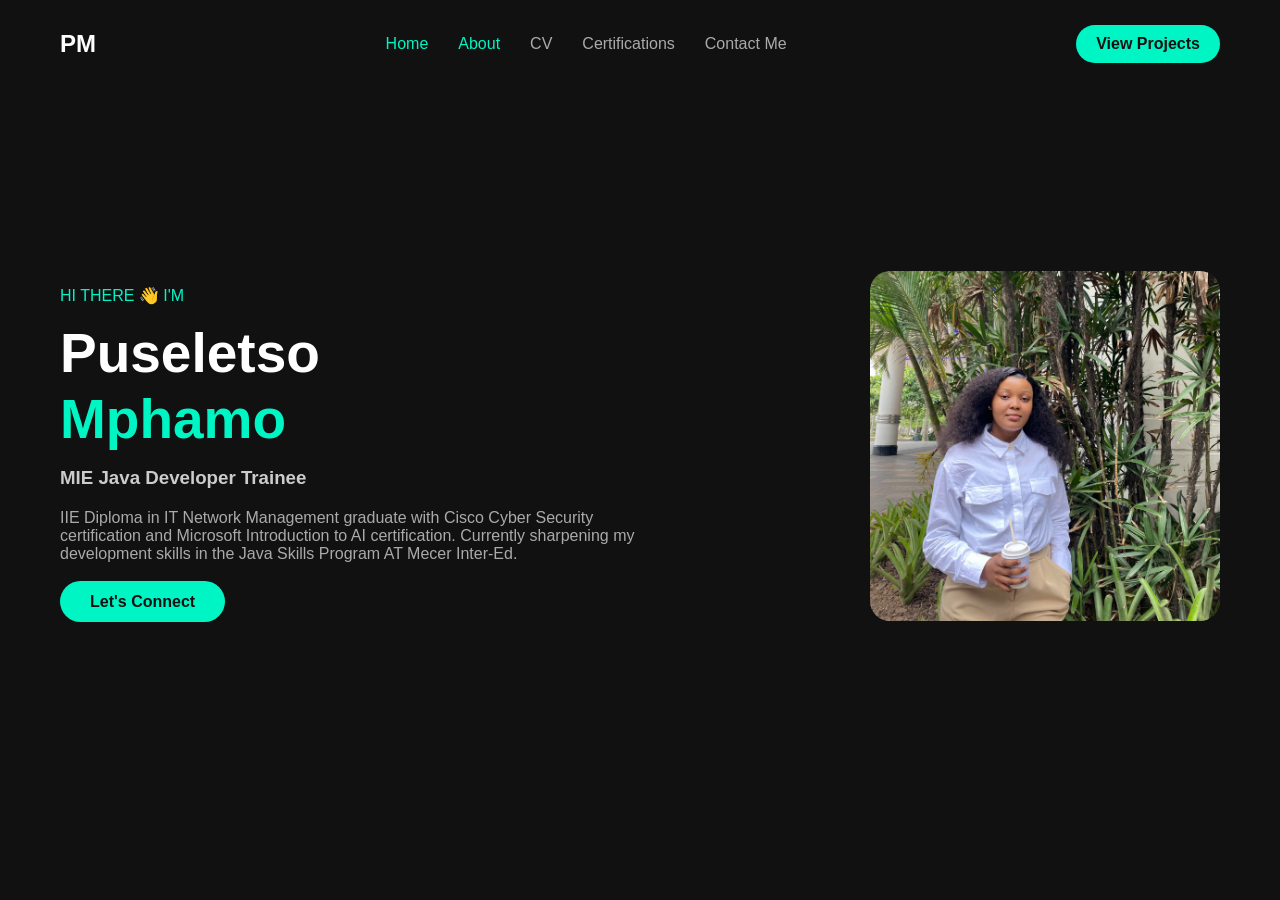
<file: index.html>
<!DOCTYPE html>
<html lang="en">

<head>
    <meta charset="UTF-8">
    <title>Puseletso Mphamo | Portfolio</title>
    <meta name="viewport" content="width=device-width, initial-scale=1.0">
    <link rel="stylesheet" href="style.css">
</head>

<body>

    <header class="navbar">
        <div class="logo">PM</div>

        <nav>
            <ul>
                <li><a href="index.html" class="active">Home</a></li>
                 <li><a href="about.html" class="active">About</a></li>
                <li><a href="cv.html">CV</a></li>
                <li><a href="certificates.html">Certifications</a></li>
                <li><a href="contact.html">Contact Me</a></li>
                
            </ul>
        </nav>

        <a href="project.html" class="cta-btn">View Projects</a>
    </header>

    <section class="hero">

        <div class="hero-text">
            <p class="intro">HI THERE 👋 I'M</p>

            <h1>
                Puseletso <br>
                <span>Mphamo</span>
            </h1>

            <h3>MIE Java Developer Trainee</h3>

            <p class="description">
                IIE Diploma in IT Network Management graduate with Cisco Cyber Security
                certification and Microsoft Introduction to AI certification.
                Currently sharpening my development skills in the Java Skills Program AT Mecer Inter-Ed.
            </p>

            <a href="contact.html" class="primary-btn">Let's Connect</a>
        </div>

        <div class="hero-image">
            <img src="images/profile.jpg" alt="Puseletso Profile">
        </div>

    </section>

</body>

</html>
</file>
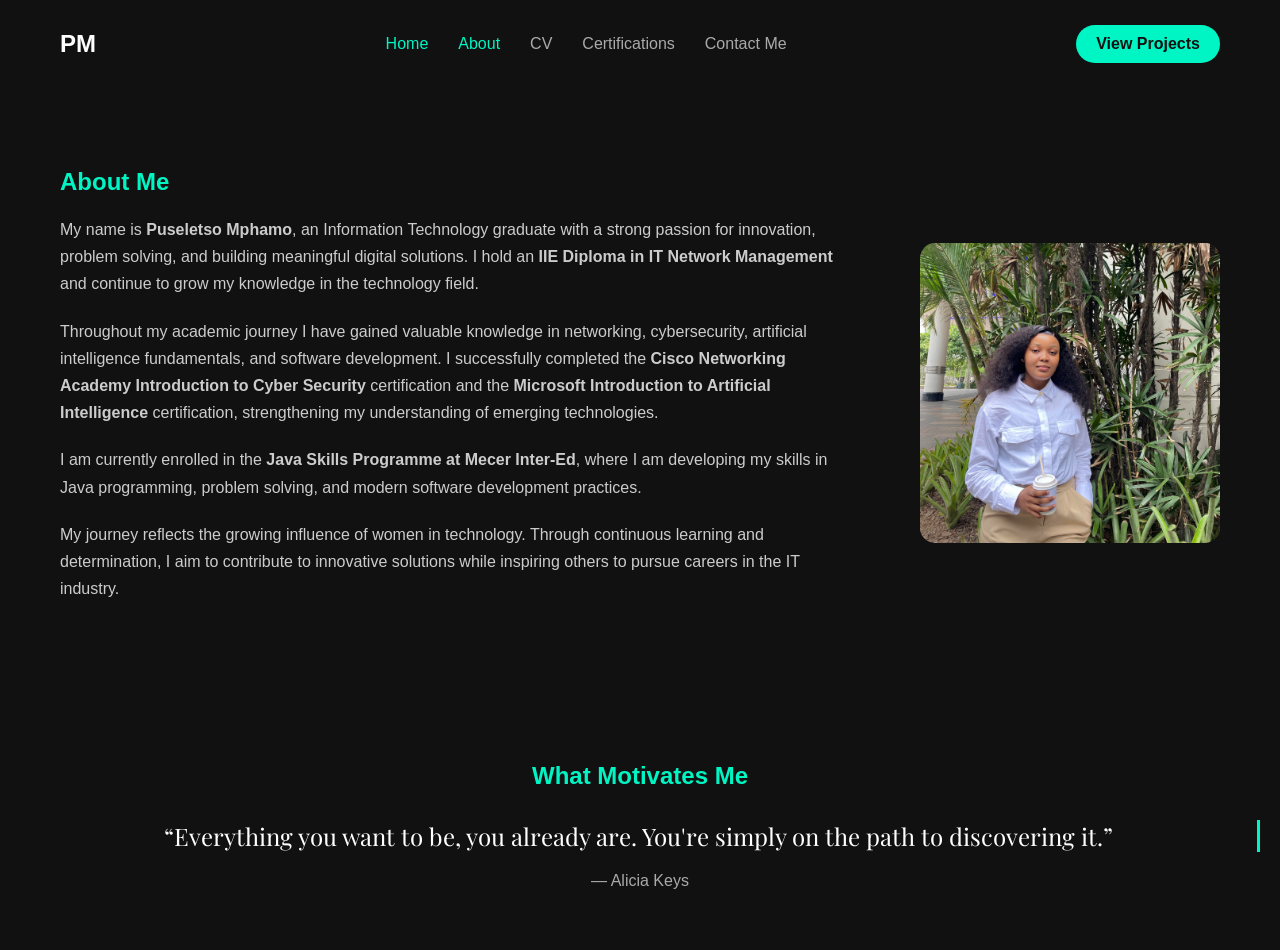
<file: about.html>
<!DOCTYPE html>
<html lang="en">

<head>
    <meta charset="UTF-8">
    <title>About Me | Puseletso Mphamo</title>
    <meta name="viewport" content="width=device-width, initial-scale=1.0">

    <link rel="stylesheet" href="style.css">

    <!-- Google Font for the quote -->
    <link href="https://fonts.googleapis.com/css2?family=Playfair+Display&display=swap" rel="stylesheet">
</head>

<body>

<header class="navbar">

    <div class="logo">PM</div>

   <nav>
            <ul>
                <li><a href="index.html" class="active">Home</a></li>
                 <li><a href="about.html" class="active">About</a></li>
                <li><a href="cv.html">CV</a></li>
                <li><a href="certificates.html">Certifications</a></li>
                <li><a href="contact.html">Contact Me</a></li>
                
            </ul>
        </nav>
   
        <a href="project.html" class="cta-btn">View Projects</a>

</header>


<section class="about-section">

    <div class="about-container">

        <div class="about-text">

            <h1>About Me</h1>

            <p>
                My name is <strong>Puseletso Mphamo</strong>, an Information Technology graduate
                with a strong passion for innovation, problem solving, and building
                meaningful digital solutions. I hold an <strong>IIE Diploma in IT Network
                Management</strong> and continue to grow my knowledge in the technology field.
            </p>

            <p>
                Throughout my academic journey I have gained valuable knowledge in
                networking, cybersecurity, artificial intelligence fundamentals,
                and software development. I successfully completed the
                <strong>Cisco Networking Academy Introduction to Cyber Security</strong>
                certification and the <strong>Microsoft Introduction to Artificial Intelligence</strong>
                certification, strengthening my understanding of emerging technologies.
            </p>

            <p>
                I am currently enrolled in the <strong>Java Skills Programme at Mecer Inter-Ed</strong>,
                where I am developing my skills in Java programming, problem solving,
                and modern software development practices.
            </p>

            <p>
                My journey reflects the growing influence of women in technology.
                Through continuous learning and determination, I aim to contribute
                to innovative solutions while inspiring others to pursue careers in
                the IT industry.
            </p>

        </div>


        <div class="about-image">

            <img src="images/profile.jpg" alt="Puseletso Mphamo">

        </div>

    </div>

</section>


<section class="motivation-section">

    <h2>What Motivates Me</h2>

    <p class="animated-quote">
        “Everything you want to be, you already are. You're simply on the path to discovering it.”
    </p>

    <p class="quote-author">— Alicia Keys</p>

</section>

</body>
</html>
</file>
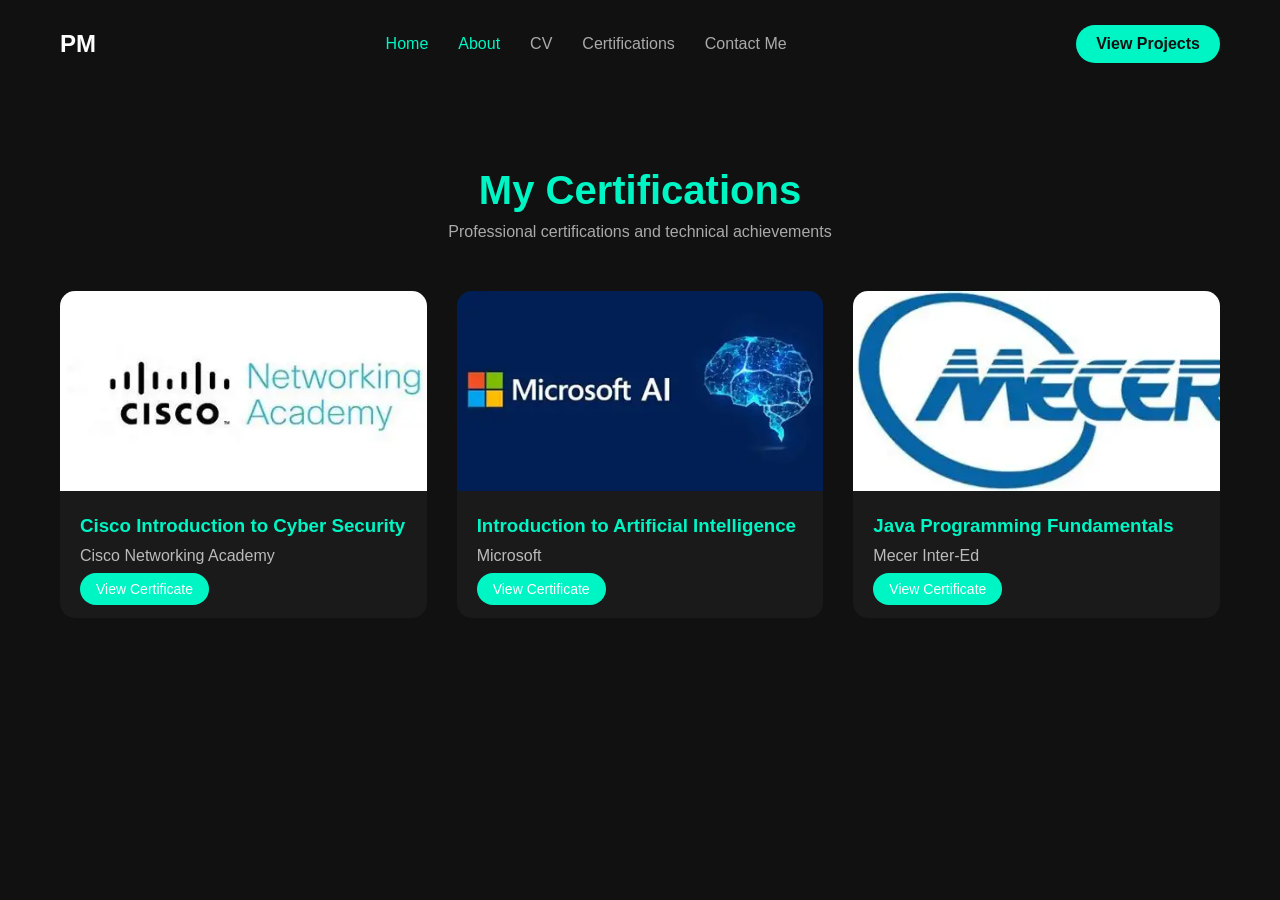
<file: certificates.html>
<!DOCTYPE html>
<html lang="en">

<head>
    <meta charset="UTF-8">
    <title>Certificates | Puseletso Mphamo</title>
    <meta name="viewport" content="width=device-width, initial-scale=1.0">
    <link rel="stylesheet" href="style.css">
</head>

<body>

    <header class="navbar">
        <div class="logo">PM</div>

        <nav>
            <ul>
                <li><a href="index.html" class="active">Home</a></li>
                <li><a href="about.html" class="active">About</a></li>
                <li><a href="cv.html">CV</a></li>
                <li><a href="certificates.html">Certifications</a></li>
                <li><a href="contact.html">Contact Me</a></li>

            </ul>
        </nav>

        <a href="project.html" class="cta-btn">View Projects</a>
    </header>


    <section class="certificates-section">

        <div class="certificates-header">
            <h1>My Certifications</h1>
            <p>Professional certifications and technical achievements</p>
        </div>

        <div class="certificates-grid">

            <!-- Certificate 1 -->
            <div class="certificate-card">
                <img src="images/cybersecurity.webp" alt="Cisco Cyber Security Certificate">
                <div class="certificate-info">
                    <h3>Cisco Introduction to Cyber Security</h3>
                    <p>Cisco Networking Academy</p>
                    <a href="Puseletso-Mphamo-CV.docx/certificate1.pdf" target="_blank">View Certificate</a>
                </div>
            </div>

            <!-- Certificate 2 -->
            <div class="certificate-card">
                <img src="images/AI.webp" alt="Microsoft AI Certificate">
                <div class="certificate-info">
                    <h3>Introduction to Artificial Intelligence</h3>
                    <p>Microsoft</p>
                    <a href="images/AI.webp" target="_blank">View Certificate</a>
                </div>
            </div>

            <!-- Certificate 3 -->
            <div class="certificate-card">
                <img src="images/Meccer.webp" alt="Java Programming Certificate">
                <div class="certificate-info">
                    <h3>Java Programming Fundamentals</h3>
                    <p>Mecer Inter-Ed</p>
                    <a href="images/Meccer.webp" target="_blank">View Certificate</a>
                </div>
            </div>


        </div>

        </div>

    </section>

</body>

</html>
</file>
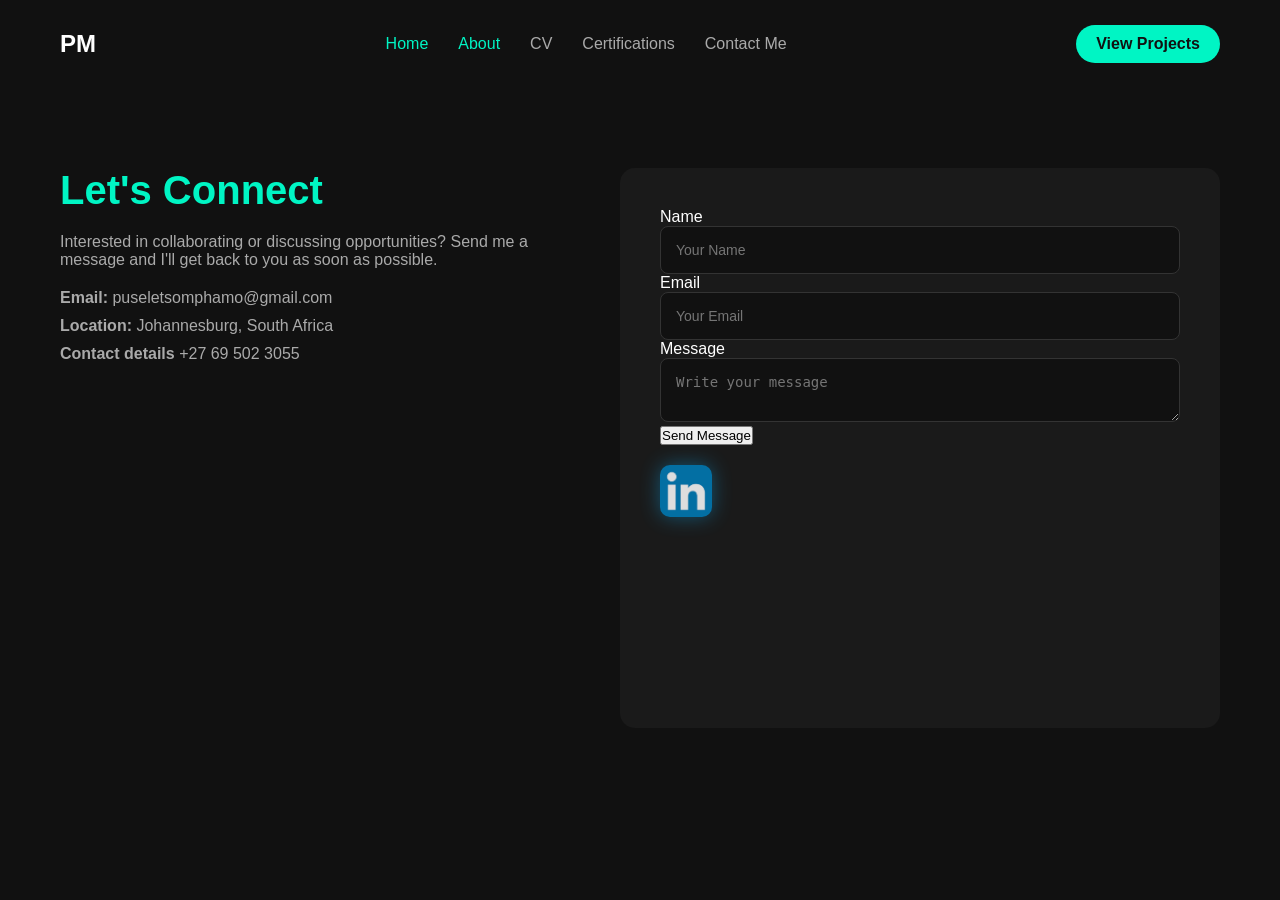
<file: contact.html>
<!DOCTYPE html>
<html lang="en">

<head>
    <meta charset="UTF-8">
    <title>Contact | Puseletso Mphamo</title>
    <meta name="viewport" content="width=device-width, initial-scale=1.0">
    <link rel="stylesheet" href="style.css">
</head>

<body>

    <header class="navbar">
        <div class="logo">PM</div>

        <nav>
            <ul>
                <li><a href="index.html" class="active">Home</a></li>
                <li><a href="about.html" class="active">About</a></li>
                <li><a href="cv.html">CV</a></li>
                <li><a href="certificates.html">Certifications</a></li>
                <li><a href="contact.html">Contact Me</a></li>

            </ul>
        </nav>

        <a href="project.html" class="cta-btn">View Projects</a>
    </header>

    <section class="contact-section">

        <div class="contact-text">
            <h1>Let's Connect</h1>
            <p>
                Interested in collaborating or discussing opportunities?
                Send me a message and I'll get back to you as soon as possible.
            </p>

            <div class="contact-details">
                <p><strong>Email:</strong> puseletsomphamo@gmail.com</p>
                <p><strong>Location:</strong> Johannesburg, South Africa</p>
                <p><strong>Contact details</strong> +27 69 502 3055</p>
            </div>
        </div>

        <div class="contact-form">
            <form id="contactForm">

                <label for="name">Name</label>
                <input type="text" id="name" placeholder="Your Name">

                <label for="email">Email</label>
                <input type="email" id="email" placeholder="Your Email">

                <label for="message">Message</label>
                <textarea id="message" placeholder="Write your message"></textarea>

                <button type="submit">Send Message</button>

            </form>

            <p id="formMessage"></p>
            <!-- LinkedIn -->
            <div class="linkedin">
                <a href="http://linkedin.com/in/puseletso-mphamo-468487333" target="_blank">
                    <img src="images/LinkedIn.png" alt="LinkedIn">
                </a>
            </div>
        </div>

    </section>
    <script src="script.js"></script>
</body>

</html>
</file>
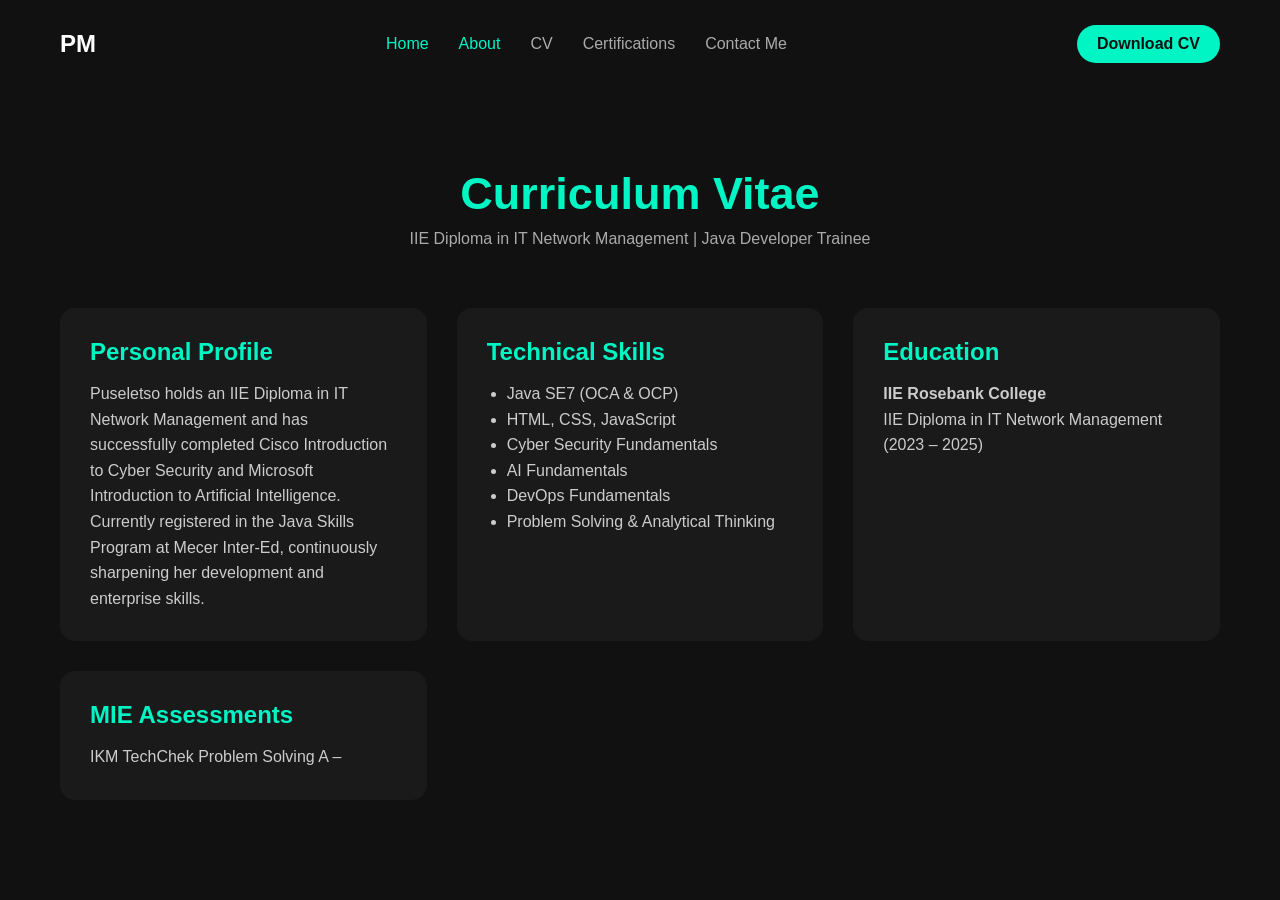
<file: cv.html>
<!DOCTYPE html>
<html lang="en">

<head>
    <meta charset="UTF-8">
    <title>CV | Puseletso Mphamo</title>
    <meta name="viewport" content="width=device-width, initial-scale=1.0">
    <link rel="stylesheet" href="style.css">
</head>

<body>

    <header class="navbar">
        <div class="logo">PM</div>

        <nav>
            <ul>
                <li><a href="index.html" class="active">Home</a></li>
                <li><a href="about.html" class="active">About</a></li>
                <li><a href="cv.html">CV</a></li>
                <li><a href="certificates.html">Certifications</a></li>
                <li><a href="contact.html">Contact Me</a></li>

            </ul>
        </nav>


        <a href="Puseletso-Mphamo-CV.docx/Puseletso-Mphamo-CV.pdf" class="cta-btn" download>
            Download CV
        </a>
    </header>

    <section class="cv-section">

        <div class="cv-header">
            <h1>Curriculum Vitae</h1>
            <p class="cv-subtitle">
                IIE Diploma in IT Network Management | Java Developer Trainee
            </p>
        </div>

        <div class="cv-content">

            <div class="cv-card">
                <h2>Personal Profile</h2>
                <p>
                    Puseletso holds an IIE Diploma in IT Network Management and has successfully
                    completed Cisco Introduction to Cyber Security and Microsoft Introduction to Artificial
                    Intelligence.
                    Currently registered in the Java Skills Program at Mecer Inter-Ed,
                    continuously sharpening her development and enterprise skills.
                </p>
            </div>

            <div class="cv-card">
                <h2>Technical Skills</h2>
                <ul>
                    <li>Java SE7 (OCA & OCP)</li>
                    <li>HTML, CSS, JavaScript</li>
                    <li>Cyber Security Fundamentals</li>
                    <li>AI Fundamentals</li>
                    <li>DevOps Fundamentals</li>
                    <li>Problem Solving & Analytical Thinking</li>
                </ul>
            </div>

            <div class="cv-card">
                <h2>Education</h2>
                <p><strong>IIE Rosebank College</strong></p>
                <p>IIE Diploma in IT Network Management (2023 – 2025)</p>
            </div>

            <div class="cv-card">
                <h2>MIE Assessments</h2>
                <p>IKM TechChek Problem Solving A – </p>
            </div>

        </div>

    </section>

</body>

</html>
</file>
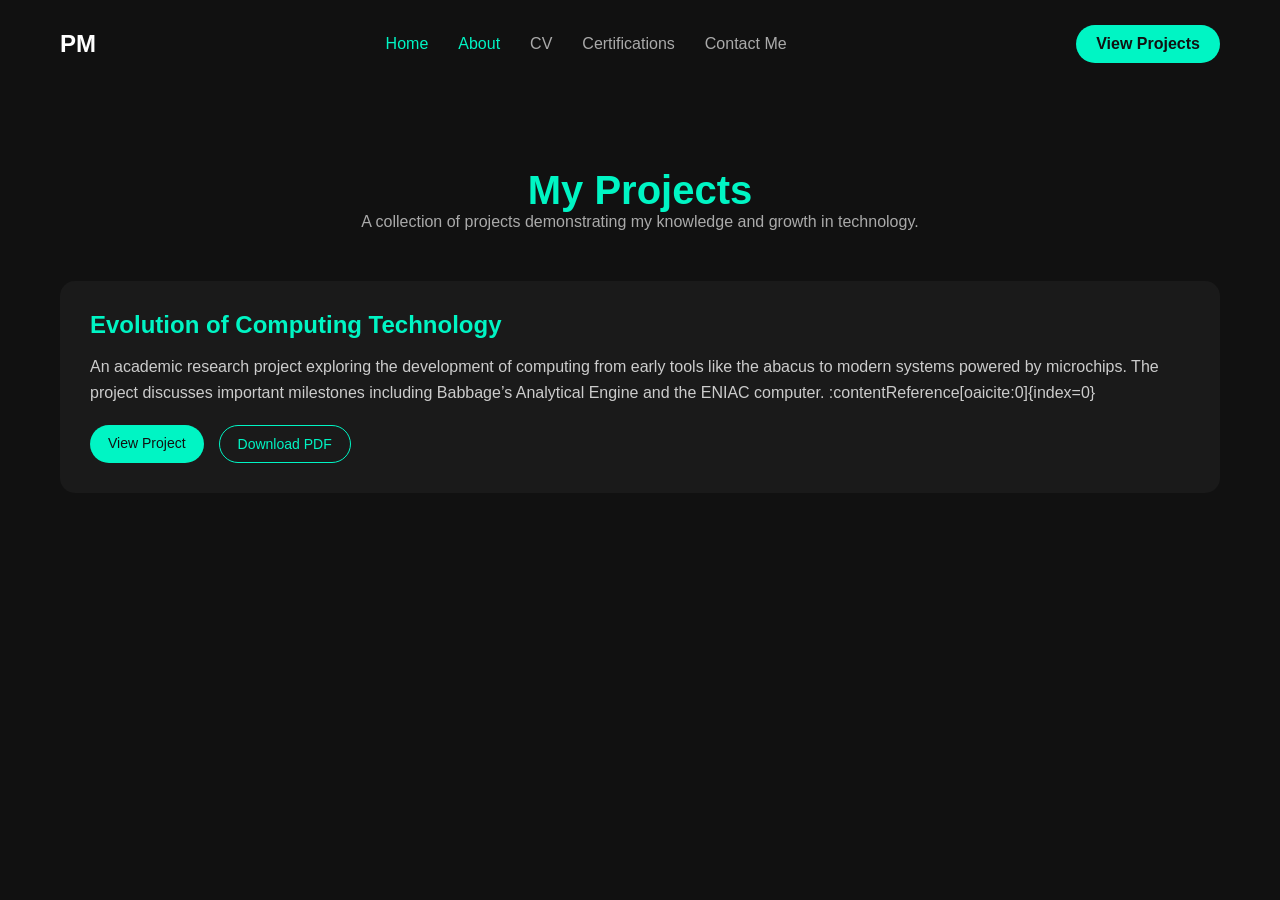
<file: project.html>
<!DOCTYPE html>
<html lang="en">

<head>
    <meta charset="UTF-8">
    <title>Projects | Puseletso Mphamo</title>
    <meta name="viewport" content="width=device-width, initial-scale=1.0">
    <link rel="stylesheet" href="style.css">
</head>

<body>

<header class="navbar">
    <div class="logo">PM</div>

     <nav>
            <ul>
                <li><a href="index.html" class="active">Home</a></li>
                 <li><a href="about.html" class="active">About</a></li>
                <li><a href="cv.html">CV</a></li>
                <li><a href="certificates.html">Certifications</a></li>
                <li><a href="contact.html">Contact Me</a></li>
                
            </ul>
        </nav>

    
        <a href="project.html" class="cta-btn">View Projects</a>
</header>


<section class="projects-section">

    <h1 class="projects-title">My Projects</h1>
    <p class="projects-subtitle">
        A collection of projects demonstrating my knowledge and growth in technology.
    </p>


    <div class="projects-grid">

        <!-- PROJECT CARD -->

        <div class="project-card">

            <h2>Evolution of Computing Technology</h2>

            <p>
                An academic research project exploring the development of computing
                from early tools like the abacus to modern systems powered by microchips.
                The project discusses important milestones including Babbage’s Analytical
                Engine and the ENIAC computer. :contentReference[oaicite:0]{index=0}
            </p>

            <div class="project-buttons">

                <a href="Puseletso-Mphamo-CV.docx/computing-history-project.pdf.pdf" target="_blank" class="view-btn">
                    View Project
                </a>

                <a href="Puseletso-Mphamo-CV.docx/computing-history-project.pdf.pdf" download class="download-btn">
                    Download PDF
                </a>

            </div>

        </div>

    </div>

</section>

</body>
</html>
</file>
<file: style.css>
/* RESET */
* {
    margin: 0;
    padding: 0;
    box-sizing: border-box;
}

body {
    font-family: 'Segoe UI', sans-serif;
    background-color: #111;
    color: white;

}

/* NAVBAR */
.navbar {
    display: flex;
    justify-content: space-between;
    align-items: center;
    padding: 25px 60px;
    background-color: #111;
}

.logo {
    font-size: 24px;
    font-weight: bold;
}

nav ul {
    list-style: none;
    display: flex;
    gap: 30px;
}

nav ul li a {
    text-decoration: none;
    color: #aaa;
    transition: 0.3s;
}

nav ul li a:hover,
nav ul li a.active {
    color: #00f5c4;
}

.cta-btn {
    background-color: #00f5c4;
    padding: 10px 20px;
    border-radius: 25px;
    text-decoration: none;
    color: #111;
    font-weight: bold;
}

/* HERO SECTION */
.hero {
    display: flex;
    justify-content: space-between;
    align-items: center;
    padding: 80px 60px;
    min-height: 80vh;
}

.hero-text {
    max-width: 600px;
}

.intro {
    color: #00f5c4;
    margin-bottom: 15px;
}

.hero h1 {
    font-size: 55px;
    line-height: 1.2;
}

.hero h1 span {
    color: #00f5c4;
}

.hero h3 {
    margin-top: 15px;
    margin-bottom: 20px;
    color: #ccc;
}

.description {
    margin-bottom: 30px;
    color: #aaa;
}

.primary-btn {
    background-color: #00f5c4;
    padding: 12px 30px;
    border-radius: 30px;
    text-decoration: none;
    color: #111;
    font-weight: bold;
    transition: 0.3s;
}

.primary-btn:hover {
    background-color: white;
}

.hero-image img {
    width: 350px;
    border-radius: 20px;
}

/* RESPONSIVE */
@media(max-width: 900px) {
    .hero {
        flex-direction: column;
        text-align: center;
    }

    .hero-image img {
        margin-top: 40px;
        width: 250px;
    }
}

/* CONTACT PAGE */

.contact-section {
    display: flex;
    justify-content: space-between;
    padding: 80px 60px;
    gap: 60px;
    min-height: 80vh;
}

.contact-text {
    flex: 1;
    max-width: 500px;
}

.contact-text h1 {
    font-size: 40px;
    margin-bottom: 20px;
    color: #00f5c4;
}

.contact-text p {
    color: #aaa;
    margin-bottom: 20px;
}

.contact-details p {
    margin-bottom: 10px;
}

/* FORM STYLING */

.contact-form {
    flex: 1;
    background-color: #1a1a1a;
    padding: 40px;
    border-radius: 15px;
}

.form-group {
    margin-bottom: 20px;
}

.contact-form input,
.contact-form textarea {
    width: 100%;
    padding: 15px;
    background-color: #111;
    border: 1px solid #333;
    border-radius: 8px;
    color: white;
    font-size: 14px;
    outline: none;
}

.contact-form input:focus,
.contact-form textarea:focus {
    border-color: #00f5c4;
}

/* RESPONSIVE */
@media(max-width: 900px) {
    .contact-section {
        flex-direction: column;
        padding: 40px 20px;
    }
}



.linkedin img {
    width: 52px;
    opacity: 0.85;
    filter: drop-shadow(0 0 10px rgba(14, 165, 233, 0.5));
    transition: all 0.3s ease;
    border-radius: 10px;
    margin-top: 20px;
    margin-left: 0px;
}

.linkedin img:hover {
    opacity: 1;
    transform: translateY(-4px) scale(1.1);
}

/* CV PAGE */

.cv-section {
    padding: 80px 60px;
}

.cv-header {
    text-align: center;
    margin-bottom: 60px;
}

.cv-header h1 {
    font-size: 45px;
    color: #00f5c4;
}

.cv-subtitle {
    color: #aaa;
    margin-top: 10px;
}

.cv-content {
    display: grid;
    grid-template-columns: repeat(auto-fit, minmax(300px, 1fr));
    gap: 30px;
}

.cv-card {
    background-color: #1a1a1a;
    padding: 30px;
    border-radius: 15px;
    transition: 0.3s;
}

.cv-card:hover {
    transform: translateY(-5px);
    border: 1px solid #00f5c4;
}

.cv-card h2 {
    margin-bottom: 15px;
    color: #00f5c4;
}

.cv-card p,
.cv-card li {
    color: #ccc;
    line-height: 1.6;
}

.cv-card ul {
    padding-left: 20px;
}

/* CERTIFICATES PAGE */

.certificates-section {
    padding: 80px 60px;
}

.certificates-header {
    text-align: center;
    margin-bottom: 50px;
}

.certificates-header h1 {
    font-size: 40px;
    color: #00f5c4;
}

.certificates-header p {
    color: #aaa;
    margin-top: 10px;
}

.certificates-grid {
    display: grid;
    grid-template-columns: repeat(auto-fit, minmax(280px, 1fr));
    gap: 30px;
}

/* Certificate Card */

.certificate-card {
    background: #1a1a1a;
    border-radius: 15px;
    overflow: hidden;
    transition: 0.3s;
}

.certificate-card:hover {
    transform: translateY(-8px);
    box-shadow: 0 10px 25px rgba(0, 0, 0, 0.5);
}

.certificate-card img {
    width: 100%;
    height: 200px;
    object-fit: cover;
}

.certificate-info {
    padding: 20px;
}

.certificate-info h3 {
    color: #00f5c4;
    margin-bottom: 10px;
}

.certificate-info p {
    color: #bbb;
    margin-bottom: 15px;
}

.certificate-info a {
    text-decoration: none;
    color: white;
    background: #00f5c4;
    padding: 8px 16px;
    border-radius: 20px;
    font-size: 14px;
}

.certificate-info a:hover {
    background: white;
    color: #111;
}

/* PROJECTS PAGE */

.projects-section {
    padding: 80px 60px;
}

.projects-title {
    text-align: center;
    font-size: 40px;
    color: #00f5c4;
}

.projects-subtitle {
    text-align: center;
    color: #aaa;
    margin-bottom: 50px;
}

/* GRID */

.projects-grid {
    display: grid;
    grid-template-columns: repeat(auto-fit, minmax(300px, 1fr));
    gap: 30px;
}

/* PROJECT CARD */

.project-card {
    background: #1a1a1a;
    padding: 30px;
    border-radius: 15px;
    transition: 0.3s;
}

.project-card:hover {
    transform: translateY(-6px);
    border: 1px solid #00f5c4;
}

.project-card h2 {
    color: #00f5c4;
    margin-bottom: 15px;
}

.project-card p {
    color: #ccc;
    line-height: 1.6;
    margin-bottom: 20px;
}

/* BUTTONS */

.project-buttons {
    display: flex;
    gap: 15px;
}

.view-btn,
.download-btn {
    text-decoration: none;
    padding: 10px 18px;
    border-radius: 20px;
    font-size: 14px;
}

.view-btn {
    background: #00f5c4;
    color: #111;
}

.download-btn {
    border: 1px solid #00f5c4;
    color: #00f5c4;
}

/* ABOUT PAGE */

.about-section{
    padding:80px 60px;
}

.about-container{
    display:flex;
    align-items:center;
    gap:60px;
}

.about-text{
    flex:1;
}

.about-text h1{
    color:#00f5c4;
    margin-bottom:20px;
}

.about-text p{
    margin-bottom:20px;
    color:#ccc;
    line-height:1.7;
}

.about-image img{
    width:300px;
    border-radius:15px;
}


/* MOTIVATION SECTION */

.motivation-section{
    text-align:center;
    padding:60px 20px;
}

.motivation-section h2{
    margin-bottom:30px;
    color:#00f5c4;
}

/* Animated Quote */

.animated-quote{
    font-family:'Playfair Display', serif;
    font-size:24px;
    width:0;
    overflow:hidden;
    white-space:nowrap;
    border-right:3px solid #00f5c4;
    margin:0 auto;
    animation:typing 6s steps(60,end) forwards, blink 1s infinite;
}

.quote-author{
    margin-top:20px;
    color:#aaa;
}

/* Typing animation */

@keyframes typing{
    from{width:0}
    to{width:100%}
}

@keyframes blink{
    50%{border-color:transparent}
}


/* Responsive */

@media(max-width:900px){

    .about-container{
        flex-direction:column;
        text-align:center;
    }

    .about-image img{
        width:220px;
    }

}
</file>
